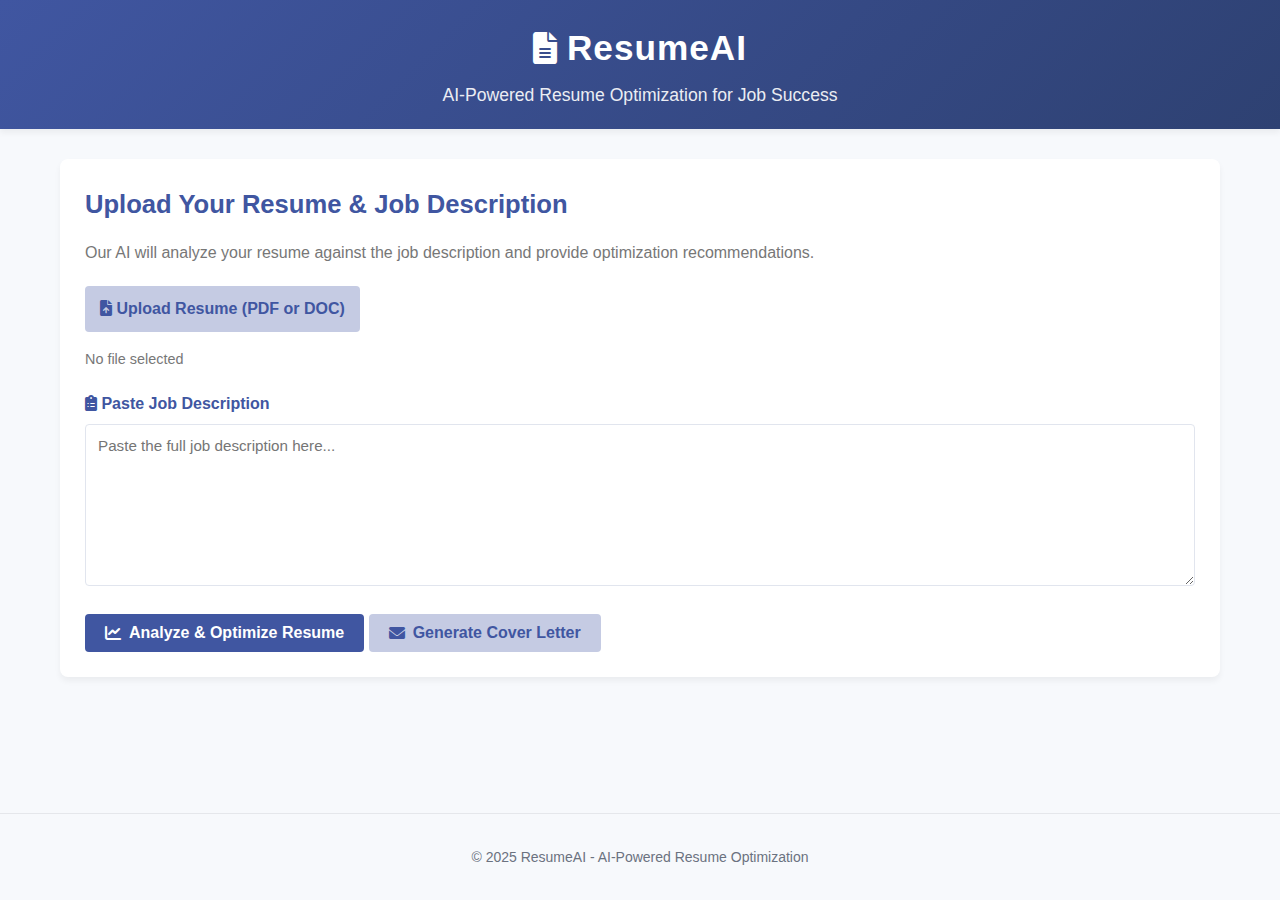
<file: templates/index.html>
<!DOCTYPE html>
<html lang="en">
<head>
    <meta charset="UTF-8">
    <meta name="viewport" content="width=device-width, initial-scale=1.0">
    <title>ResumeAI | AI-Powered Resume Optimization</title>
    <link rel="stylesheet" href="/static/styles.css">
    <link rel="stylesheet" href="https://cdnjs.cloudflare.com/ajax/libs/font-awesome/6.0.0/css/all.min.css">
</head>
<body>
    <div class="app-container">
        <header>
            <div class="logo">
                <i class="fas fa-file-alt"></i>
                <h1>ResumeAI</h1>
            </div>
            <p class="tagline">AI-Powered Resume Optimization for Job Success</p>
        </header>

        <main>
            <section class="upload-section" id="upload-section">
                <div class="card">
                    <h2>Upload Your Resume & Job Description</h2>
                    <p>Our AI will analyze your resume against the job description and provide optimization recommendations.</p>
                    
                    <form id="resume-form" enctype="multipart/form-data">
                        <div class="form-group">
                            <label for="resume">
                                <i class="fas fa-file-upload"></i> Upload Resume (PDF or DOC)
                            </label>
                            <input type="file" id="resume" name="resume" accept=".pdf,.doc,.docx" required>
                            <div class="file-info" id="file-info">No file selected</div>
                        </div>

                        <div class="form-group">
                            <label for="job-description">
                                <i class="fas fa-clipboard-list"></i> Paste Job Description
                            </label>
                            <textarea id="job-description" name="job_description" rows="8" required placeholder="Paste the full job description here..."></textarea>
                        </div>

                        <div class="action-buttons">
                            <button type="button" class="btn primary" id="analyze-ats-btn">
                                <i class="fas fa-chart-line"></i> Analyze & Optimize Resume
                            </button>
                            <button type="button" class="btn secondary" id="generate-cover-letter-btn">
                                <i class="fas fa-envelope"></i> Generate Cover Letter
                            </button>
                        </div>
                    </form>
                </div>
            </section>

            <section class="loading-section hidden" id="loading-section">
                <div class="card">
                    <div class="loading-spinner">
                        <div class="spinner"></div>
                    </div>
                    <h2 id="loading-title">Processing Your Resume</h2>
                    <p id="loading-description">Our AI is analyzing your resume and generating optimizations. This may take a minute...</p>
                    <div class="progress-bar">
                        <div class="progress-bar-fill" id="progress-bar-fill"></div>
                    </div>
                    <div class="progress-step" id="progress-step">Analyzing keywords...</div>
                </div>
            </section>

            <!-- ATS Results Section -->
            <section class="results-section hidden" id="ats-results-section">
                <div class="results-container">
                    <!-- ATS Score Card -->
                    <div class="card results-card">
                        <div class="card-header">
                            <h2><i class="fas fa-chart-pie"></i> ATS Compatibility Score</h2>
                        </div>
                        <div class="card-content">
                            <div class="ats-score">
                                <div class="score-circle" id="total-score-circle">
                                    <span class="score-value" id="total-score-value">0</span>
                                    <span class="score-label">ATS Score</span>
                                </div>
                            </div>

                            <div class="score-breakdown">
                                <h3>Score Breakdown</h3>
                                <div class="score-item expandable">
                                    <div class="score-header">
                                        <div class="score-label">Searchability</div>
                                        <div class="score-bar-container">
                                            <div class="score-bar" id="searchability-bar"></div>
                                            <span class="score-percent" id="searchability-percent">0%</span>
                                        </div>
                                        <div class="score-summary">Visibility of key resume elements. <span id="searchability-issues">0</span> issues to fix. <i class="fas fa-chevron-down expand-icon"></i></div>
                                    </div>
                                    <div class="score-details">
                                        <div class="improvement-content" id="searchability-improvements">
                                            <!-- Content will be populated from LLM response -->
                                        </div>
                                    </div>
                                </div>
                                <div class="score-item expandable">
                                    <div class="score-header">
                                        <div class="score-label">Hard & Soft Skills</div>
                                        <div class="score-bar-container">
                                            <div class="score-bar" id="skills-balance-bar"></div>
                                            <span class="score-percent" id="skills-balance-percent">0%</span>
                                        </div>
                                        <div class="score-summary">Matching job description keywords. <span id="skills-issues">0</span> issues to fix. <i class="fas fa-chevron-down expand-icon"></i></div>
                                    </div>
                                    <div class="score-details">
                                        <div class="improvement-content" id="skills-balance-improvements">
                                            <!-- Content will be populated from LLM response -->
                                        </div>
                                    </div>
                                </div>
                                <div class="score-item expandable">
                                    <div class="score-header">
                                        <div class="score-label">Formatting & Readability</div>
                                        <div class="score-bar-container">
                                            <div class="score-bar" id="formatting-bar"></div>
                                            <span class="score-percent" id="formatting-percent">0%</span>
                                        </div>
                                        <div class="score-summary">ATS-friendly formatting checks. <span id="formatting-issues">0</span> issues to fix. <i class="fas fa-chevron-down expand-icon"></i></div>
                                    </div>
                                    <div class="score-details">
                                        <div class="improvement-content" id="formatting-improvements">
                                            <!-- Content will be populated from LLM response -->
                                        </div>
                                    </div>
                                </div>
                                <div class="score-item expandable">
                                    <div class="score-header">
                                        <div class="score-label">Section Completion</div>
                                        <div class="score-bar-container">
                                            <div class="score-bar" id="section-completion-bar"></div>
                                            <span class="score-percent" id="section-completion-percent">0%</span>
                                        </div>
                                        <div class="score-summary">Presence of essential resume sections. <span id="section-issues">0</span> issues to fix. <i class="fas fa-chevron-down expand-icon"></i></div>
                                    </div>
                                    <div class="score-details">
                                        <div class="improvement-content" id="section-completion-improvements">
                                            <!-- Content will be populated from LLM response -->
                                        </div>
                                    </div>
                                </div>
                                <div class="score-item expandable">
                                    <div class="score-header">
                                        <div class="score-label">Synonym Expansion</div>
                                        <div class="score-bar-container">
                                            <div class="score-bar" id="synonym-bar"></div>
                                            <span class="score-percent" id="synonym-percent">0%</span>
                                        </div>
                                        <div class="score-summary">Recognition of skill abbreviations and variations. <span id="synonym-issues">0</span> issues to fix. <i class="fas fa-chevron-down expand-icon"></i></div>
                                    </div>
                                    <div class="score-details">
                                        <div class="improvement-content" id="synonym-improvements">
                                            <!-- Content will be populated from LLM response -->
                                        </div>
                                    </div>
                                </div>
                            </div>

                            <div class="missing-keywords" id="missing-keywords-container">
                                <h3>Missing Keywords</h3>
                                <div class="keywords-list" id="missing-keywords-list"></div>
                            </div>

                            <div class="optimization-section">
                                <h3>Overall Improvement Suggestions</h3>
                                <div class="section-content">
                                    <ul id="improvement-suggestions"></ul>
                                </div>
                            </div>
                        </div>
                    </div>

                    <!-- Resume Optimization Card -->
                    <div class="card results-card">
                        <div class="card-header">
                            <h2><i class="fas fa-file-alt"></i> Resume Optimization</h2>
                        </div>
                        <div class="card-content">
                            <div class="optimization-section">
                                <h3>Improved Professional Summary</h3>
                                <div class="section-content" id="improved-summary"></div>
                            </div>

                            <div class="optimization-section">
                                <h3>Improved Bullet Points</h3>
                                <div class="section-content" id="improved-bullets"></div>
                            </div>

                            <div class="optimization-section">
                                <h3>Suggested Skills</h3>
                                <div class="section-content">
                                    <div class="skills-list" id="suggested-skills-list"></div>
                                </div>
                            </div>

                            <div class="action-buttons">
                                <button class="btn secondary" id="regenerate-ats-btn">
                                    <i class="fas fa-redo"></i> Regenerate Analysis
                                </button>
                                <button class="btn primary" id="download-resume-btn">
                                    <i class="fas fa-download"></i> Download Resume
                                </button>
                            </div>
                        </div>
                    </div>
                </div>

                <div class="restart-container">
                    <button class="btn primary" id="restart-button">
                        <i class="fas fa-redo"></i> Start New Analysis
                    </button>
                </div>
            </section>

            <!-- Cover Letter Results Section -->
            <section class="results-section hidden" id="cover-letter-results-section">
                <div class="results-container">
                    <div class="card results-card">
                        <div class="card-header">
                            <h2><i class="fas fa-envelope"></i> Cover Letter</h2>
                        </div>
                        <div class="card-content">
                            <div class="cover-letter-preview" id="cover-letter-preview"></div>
                            
                            <div class="action-buttons">
                                <button class="btn secondary" id="regenerate-cover-letter-btn">
                                    <i class="fas fa-redo"></i> Regenerate Cover Letter
                                </button>
                                <button class="btn primary" id="download-cover-letter-btn">
                                    <i class="fas fa-download"></i> Download Cover Letter
                                </button>
                            </div>
                        </div>
                    </div>
                </div>

                <div class="restart-container">
                    <button class="btn primary" id="restart-cover-letter-button">
                        <i class="fas fa-redo"></i> Start New Analysis
                    </button>
                </div>
            </section>

            <!-- Preview Modal -->
            <div class="modal hidden" id="preview-modal">
                <div class="modal-overlay"></div>
                <div class="modal-content">
                    <div class="modal-header">
                        <h3 id="preview-title">Document Preview</h3>
                        <button class="close-btn" id="close-preview">
                            <i class="fas fa-times"></i>
                        </button>
                    </div>
                    <div class="modal-body">
                        <!-- Score Comparison Section (for resume preview) -->
                        <div class="score-comparison hidden" id="score-comparison">
                            <div class="comparison-card">
                                <h4>Score Improvement</h4>
                                <div class="score-comparison-grid">
                                    <div class="score-box original">
                                        <span class="score-label">Original</span>
                                        <span class="score-value" id="original-score-value">0</span>
                                    </div>
                                    <div class="score-box optimized">
                                        <span class="score-label">Optimized</span>
                                        <span class="score-value" id="optimized-score-value">0</span>
                                    </div>
                                </div>
                            </div>
                        </div>
                        
                        <div class="preview-content" id="preview-content"></div>
                    </div>
                    <div class="modal-footer">
                        <button class="btn secondary" id="cancel-download">Cancel</button>
                        <button class="btn primary" id="confirm-download-pdf">
                            <i class="fas fa-file-pdf"></i> Download PDF
                        </button>
                        <button class="btn primary" id="confirm-download-docx">
                            <i class="fas fa-file-word"></i> Download DOCX
                        </button>
                    </div>
                </div>
            </div>
        </main>

        <footer>
            <p>&copy; 2025 ResumeAI - AI-Powered Resume Optimization</p>
        </footer>
    </div>
    <script src="/static/script.js"></script>
</body>
</html>
</file>
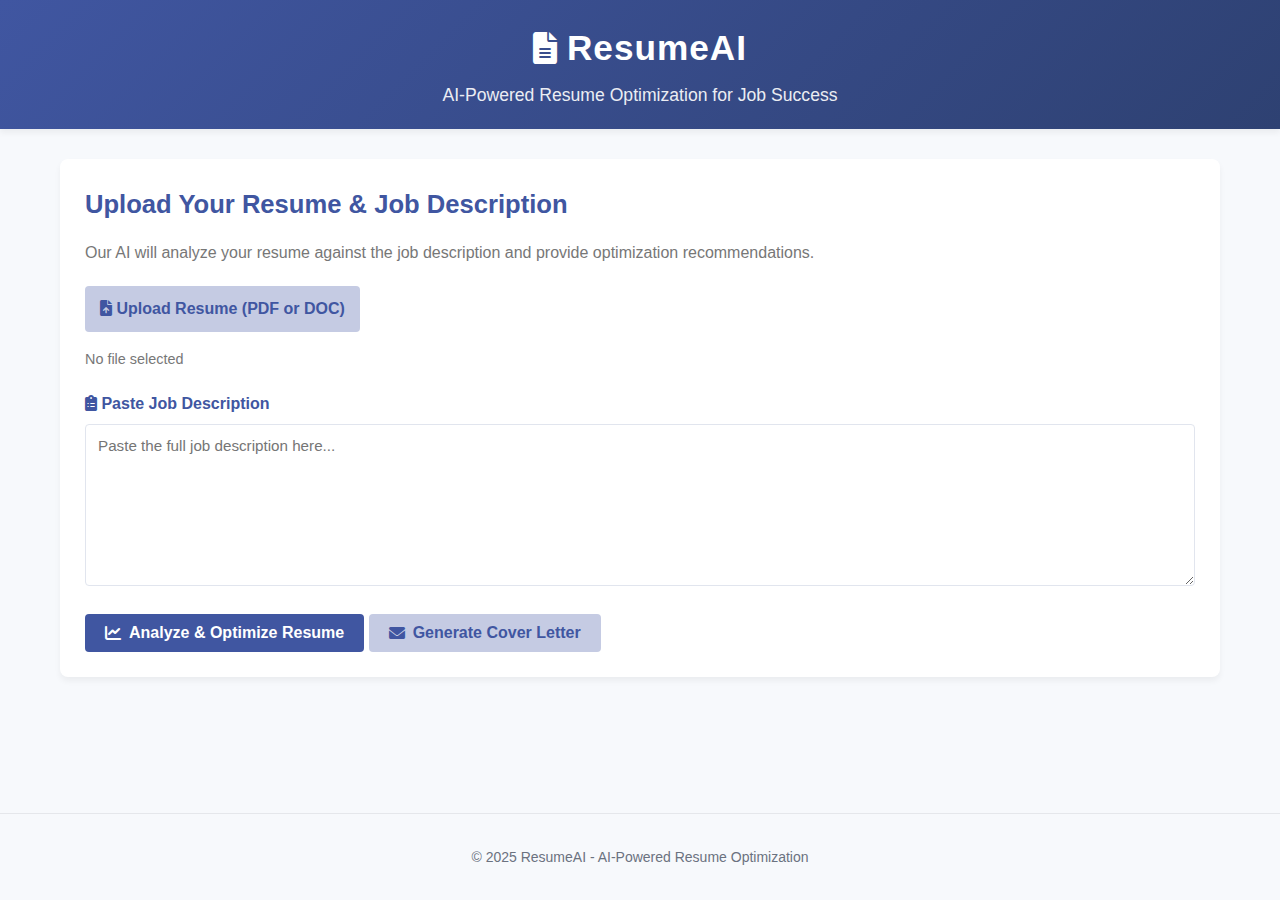
<file: job_resume/templates/index.html>
<!DOCTYPE html>
<html lang="en">
<head>
    <meta charset="UTF-8">
    <meta name="viewport" content="width=device-width, initial-scale=1.0">
    <title>ResumeAI | AI-Powered Resume Optimization</title>
    <link rel="stylesheet" href="/static/styles.css">
    <link rel="stylesheet" href="https://cdnjs.cloudflare.com/ajax/libs/font-awesome/6.0.0/css/all.min.css">
</head>
<body>
    <div class="app-container">
        <header>
            <div class="logo">
                <i class="fas fa-file-alt"></i>
                <h1>ResumeAI</h1>
            </div>
            <p class="tagline">AI-Powered Resume Optimization for Job Success</p>
        </header>

        <main>
            <section class="upload-section" id="upload-section">
                <div class="card">
                    <h2>Upload Your Resume & Job Description</h2>
                    <p>Our AI will analyze your resume against the job description and provide optimization recommendations.</p>
                    
                    <form id="resume-form" enctype="multipart/form-data">
                        <div class="form-group">
                            <label for="resume">
                                <i class="fas fa-file-upload"></i> Upload Resume (PDF or DOC)
                            </label>
                            <input type="file" id="resume" name="resume" accept=".pdf,.doc,.docx" required>
                            <div class="file-info" id="file-info">No file selected</div>
                        </div>

                        <div class="form-group">
                            <label for="job-description">
                                <i class="fas fa-clipboard-list"></i> Paste Job Description
                            </label>
                            <textarea id="job-description" name="job_description" rows="8" required placeholder="Paste the full job description here..."></textarea>
                        </div>

                        <div class="action-buttons">
                            <button type="button" class="btn primary" id="analyze-ats-btn">
                                <i class="fas fa-chart-line"></i> Analyze & Optimize Resume
                            </button>
                            <button type="button" class="btn secondary" id="generate-cover-letter-btn">
                                <i class="fas fa-envelope"></i> Generate Cover Letter
                            </button>
                        </div>
                    </form>
                </div>
            </section>

            <section class="loading-section hidden" id="loading-section">
                <div class="card">
                    <div class="loading-spinner">
                        <div class="spinner"></div>
                    </div>
                    <h2 id="loading-title">Processing Your Resume</h2>
                    <p id="loading-description">Our AI is analyzing your resume and generating optimizations. This may take a minute...</p>
                    <div class="progress-bar">
                        <div class="progress-bar-fill" id="progress-bar-fill"></div>
                    </div>
                    <div class="progress-step" id="progress-step">Analyzing keywords...</div>
                </div>
            </section>

            <!-- ATS Results Section -->
            <section class="results-section hidden" id="ats-results-section">
                <div class="results-container">
                    <!-- ATS Score Card -->
                    <div class="card results-card">
                        <div class="card-header">
                            <h2><i class="fas fa-chart-pie"></i> ATS Compatibility Score</h2>
                        </div>
                        <div class="card-content">
                            <div class="ats-score">
                                <div class="score-circle" id="total-score-circle">
                                    <span class="score-value" id="total-score-value">0</span>
                                    <span class="score-label">ATS Score</span>
                                </div>
                            </div>

                            <div class="score-breakdown">
                                <h3>Score Breakdown</h3>
                                <div class="score-item expandable">
                                    <div class="score-header">
                                        <div class="score-label">Searchability</div>
                                        <div class="score-bar-container">
                                            <div class="score-bar" id="searchability-bar"></div>
                                            <span class="score-percent" id="searchability-percent">0%</span>
                                        </div>
                                        <div class="score-summary">Visibility of key resume elements. <span id="searchability-issues">0</span> issues to fix. <i class="fas fa-chevron-down expand-icon"></i></div>
                                    </div>
                                    <div class="score-details">
                                        <div class="improvement-content" id="searchability-improvements">
                                            <!-- Content will be populated from LLM response -->
                                        </div>
                                    </div>
                                </div>
                                <div class="score-item expandable">
                                    <div class="score-header">
                                        <div class="score-label">Hard & Soft Skills</div>
                                        <div class="score-bar-container">
                                            <div class="score-bar" id="skills-balance-bar"></div>
                                            <span class="score-percent" id="skills-balance-percent">0%</span>
                                        </div>
                                        <div class="score-summary">Matching job description keywords. <span id="skills-issues">0</span> issues to fix. <i class="fas fa-chevron-down expand-icon"></i></div>
                                    </div>
                                    <div class="score-details">
                                        <div class="improvement-content" id="skills-balance-improvements">
                                            <!-- Content will be populated from LLM response -->
                                        </div>
                                    </div>
                                </div>
                                <div class="score-item expandable">
                                    <div class="score-header">
                                        <div class="score-label">Formatting & Readability</div>
                                        <div class="score-bar-container">
                                            <div class="score-bar" id="formatting-bar"></div>
                                            <span class="score-percent" id="formatting-percent">0%</span>
                                        </div>
                                        <div class="score-summary">ATS-friendly formatting checks. <span id="formatting-issues">0</span> issues to fix. <i class="fas fa-chevron-down expand-icon"></i></div>
                                    </div>
                                    <div class="score-details">
                                        <div class="improvement-content" id="formatting-improvements">
                                            <!-- Content will be populated from LLM response -->
                                        </div>
                                    </div>
                                </div>
                                <div class="score-item expandable">
                                    <div class="score-header">
                                        <div class="score-label">Section Completion</div>
                                        <div class="score-bar-container">
                                            <div class="score-bar" id="section-completion-bar"></div>
                                            <span class="score-percent" id="section-completion-percent">0%</span>
                                        </div>
                                        <div class="score-summary">Presence of essential resume sections. <span id="section-issues">0</span> issues to fix. <i class="fas fa-chevron-down expand-icon"></i></div>
                                    </div>
                                    <div class="score-details">
                                        <div class="improvement-content" id="section-completion-improvements">
                                            <!-- Content will be populated from LLM response -->
                                        </div>
                                    </div>
                                </div>
                                <div class="score-item expandable">
                                    <div class="score-header">
                                        <div class="score-label">Synonym Expansion</div>
                                        <div class="score-bar-container">
                                            <div class="score-bar" id="synonym-bar"></div>
                                            <span class="score-percent" id="synonym-percent">0%</span>
                                        </div>
                                        <div class="score-summary">Recognition of skill abbreviations and variations. <span id="synonym-issues">0</span> issues to fix. <i class="fas fa-chevron-down expand-icon"></i></div>
                                    </div>
                                    <div class="score-details">
                                        <div class="improvement-content" id="synonym-improvements">
                                            <!-- Content will be populated from LLM response -->
                                        </div>
                                    </div>
                                </div>
                            </div>

                            <div class="missing-keywords" id="missing-keywords-container">
                                <h3>Missing Keywords</h3>
                                <div class="keywords-list" id="missing-keywords-list"></div>
                            </div>

                            <div class="optimization-section">
                                <h3>Overall Improvement Suggestions</h3>
                                <div class="section-content">
                                    <ul id="improvement-suggestions"></ul>
                                </div>
                            </div>
                        </div>
                    </div>

                    <!-- Resume Optimization Card -->
                    <div class="card results-card">
                        <div class="card-header">
                            <h2><i class="fas fa-file-alt"></i> Resume Optimization</h2>
                        </div>
                        <div class="card-content">
                            <div class="optimization-section">
                                <h3>Improved Professional Summary</h3>
                                <div class="section-content" id="improved-summary"></div>
                            </div>

                            <div class="optimization-section">
                                <h3>Improved Bullet Points</h3>
                                <div class="section-content" id="improved-bullets"></div>
                            </div>

                            <div class="optimization-section">
                                <h3>Suggested Skills</h3>
                                <div class="section-content">
                                    <div class="skills-list" id="suggested-skills-list"></div>
                                </div>
                            </div>

                            <div class="action-buttons">
                                <button class="btn secondary" id="regenerate-ats-btn">
                                    <i class="fas fa-redo"></i> Regenerate Analysis
                                </button>
                                <button class="btn primary" id="download-resume-btn">
                                    <i class="fas fa-download"></i> Download Resume
                                </button>
                            </div>
                        </div>
                    </div>
                </div>

                <div class="restart-container">
                    <button class="btn primary" id="restart-button">
                        <i class="fas fa-redo"></i> Start New Analysis
                    </button>
                </div>
            </section>

            <!-- Cover Letter Results Section -->
            <section class="results-section hidden" id="cover-letter-results-section">
                <div class="results-container">
                    <div class="card results-card">
                        <div class="card-header">
                            <h2><i class="fas fa-envelope"></i> Cover Letter</h2>
                        </div>
                        <div class="card-content">
                            <div class="cover-letter-preview" id="cover-letter-preview"></div>
                            
                            <div class="action-buttons">
                                <button class="btn secondary" id="regenerate-cover-letter-btn">
                                    <i class="fas fa-redo"></i> Regenerate Cover Letter
                                </button>
                                <button class="btn primary" id="download-cover-letter-btn">
                                    <i class="fas fa-download"></i> Download Cover Letter
                                </button>
                            </div>
                        </div>
                    </div>
                </div>

                <div class="restart-container">
                    <button class="btn primary" id="restart-cover-letter-button">
                        <i class="fas fa-redo"></i> Start New Analysis
                    </button>
                </div>
            </section>

            <!-- Preview Modal -->
            <div class="modal hidden" id="preview-modal">
                <div class="modal-overlay"></div>
                <div class="modal-content">
                    <div class="modal-header">
                        <h3 id="preview-title">Document Preview</h3>
                        <button class="close-btn" id="close-preview">
                            <i class="fas fa-times"></i>
                        </button>
                    </div>
                    <div class="modal-body">
                        <!-- Score Comparison Section (for resume preview) -->
                        <div class="score-comparison hidden" id="score-comparison">
                            <div class="comparison-card">
                                <h4>Score Improvement</h4>
                                <div class="score-comparison-grid">
                                    <div class="score-box original">
                                        <span class="score-label">Original</span>
                                        <span class="score-value" id="original-score-value">0</span>
                                    </div>
                                    <div class="score-box optimized">
                                        <span class="score-label">Optimized</span>
                                        <span class="score-value" id="optimized-score-value">0</span>
                                    </div>
                                    <div class="score-box improvement">
                                        <span class="score-label">Improvement</span>
                                        <span class="score-value improvement-value" id="improvement-value">+0</span>
                                        <span class="improvement-percentage" id="improvement-percentage">(+0%)</span>
                                    </div>
                                </div>
                            </div>
                        </div>
                        
                        <div class="preview-content" id="preview-content"></div>
                    </div>
                    <div class="modal-footer">
                        <button class="btn secondary" id="cancel-download">Cancel</button>
                        <button class="btn primary" id="confirm-download-pdf">
                            <i class="fas fa-file-pdf"></i> Download PDF
                        </button>
                        <button class="btn primary" id="confirm-download-docx">
                            <i class="fas fa-file-word"></i> Download DOCX
                        </button>
                    </div>
                </div>
            </div>
        </main>

        <footer>
            <p>&copy; 2025 ResumeAI - AI-Powered Resume Optimization</p>
        </footer>
    </div>
    <script src="/static/script.js"></script>
</body>
</html>
</file>
<file: static/styles.css>
/* Modern ResumeAI Stylesheet */
@import url('https://fonts.googleapis.com/css2?family=Inter:wght@300;400;500;600;700&display=swap');

:root {
  /* Primary Colors */
  --primary-color: #6366f1;
  --primary-hover: #5855eb;
  --primary-light: #eef2ff;
  --primary-dark: #4338ca;
  
  /* Secondary Colors */
  --secondary-color: #64748b;
  --secondary-hover: #475569;
  --secondary-light: #f8fafc;
  
  /* Accent Colors */
  --accent-color: #10b981;
  --accent-hover: #059669;
  --warning-color: #f59e0b;
  --error-color: #ef4444;
  
  /* Neutral Colors */
  --white: #ffffff;
  --gray-50: #f9fafb;
  --gray-100: #f3f4f6;
  --gray-200: #e5e7eb;
  --gray-300: #d1d5db;
  --gray-400: #9ca3af;
  --gray-500: #6b7280;
  --gray-600: #4b5563;
  --gray-700: #374151;
  --gray-800: #1f2937;
  --gray-900: #111827;
  
  /* Typography */
  --font-family: 'Inter', -apple-system, BlinkMacSystemFont, 'Segoe UI', Roboto, sans-serif;
  --font-size-xs: 0.75rem;
  --font-size-sm: 0.875rem;
  --font-size-base: 1rem;
  --font-size-lg: 1.125rem;
  --font-size-xl: 1.25rem;
  --font-size-2xl: 1.5rem;
  --font-size-3xl: 1.875rem;
  --font-size-4xl: 2.25rem;
  
  /* Spacing */
  --spacing-1: 0.25rem;
  --spacing-2: 0.5rem;
  --spacing-3: 0.75rem;
  --spacing-4: 1rem;
  --spacing-5: 1.25rem;
  --spacing-6: 1.5rem;
  --spacing-8: 2rem;
  --spacing-10: 2.5rem;
  --spacing-12: 3rem;
  --spacing-16: 4rem;
  
  /* Shadows */
  --shadow-sm: 0 1px 2px 0 rgba(0, 0, 0, 0.05);
  --shadow-md: 0 4px 6px -1px rgba(0, 0, 0, 0.1), 0 2px 4px -1px rgba(0, 0, 0, 0.06);
  --shadow-lg: 0 10px 15px -3px rgba(0, 0, 0, 0.1), 0 4px 6px -2px rgba(0, 0, 0, 0.05);
  --shadow-xl: 0 20px 25px -5px rgba(0, 0, 0, 0.1), 0 10px 10px -5px rgba(0, 0, 0, 0.04);
  
  /* Border Radius */
  --radius-sm: 0.375rem;
  --radius-md: 0.5rem;
  --radius-lg: 0.75rem;
  --radius-xl: 1rem;
  --radius-2xl: 1.5rem;
  
  /* Transitions */
  --transition-fast: 0.15s ease-out;
  --transition-normal: 0.25s ease-out;
  --transition-slow: 0.4s ease-out;
}

/* Main Styles for ResumeAI */

:root {
    --primary-color: #4056a1;
    --primary-dark: #2e4172;
    --secondary-color: #c5cbe3;
    --accent-color: #6db33f;
    --accent-dark: #549b2b;
    --text-color: #333;
    --light-text: #777;
    --bg-color: #f7f9fc;
    --card-bg: #fff;
    --border-color: #e1e5ee;
    --success-color: #28a745;
    --warning-color: #ffc107;
    --danger-color: #dc3545;
    --shadow: 0 4px 6px rgba(0, 0, 0, 0.05);
    --transition: all 0.3s ease;
}

/* Reset and Base Styles */
* {
    margin: 0;
    padding: 0;
    box-sizing: border-box;
}

body {
    font-family: 'Segoe UI', Tahoma, Geneva, Verdana, sans-serif;
    background-color: var(--bg-color);
    color: var(--text-color);
    line-height: 1.6;
}

.app-container {
    min-height: 100vh;
    display: flex;
    flex-direction: column;
}

/* Header Styles */
header {
    background: linear-gradient(135deg, var(--primary-color), var(--primary-dark));
    color: white;
    padding: 20px;
    text-align: center;
    box-shadow: var(--shadow);
}

.logo {
    display: flex;
    align-items: center;
    justify-content: center;
    gap: 10px;
    margin-bottom: 5px;
}

.logo i {
    font-size: 2rem;
}

.logo h1 {
    font-size: 2.2rem;
    font-weight: 700;
    letter-spacing: 1px;
}

.tagline {
    font-size: 1.1rem;
    opacity: 0.9;
}

/* Main Content */
main {
    flex: 1;
    padding: 30px 20px;
    max-width: 1200px;
    margin: 0 auto;
    width: 100%;
}

/* Card Styles */
.card {
    background-color: var(--card-bg);
    border-radius: 8px;
    box-shadow: var(--shadow);
    padding: 25px;
    margin-bottom: 30px;
}

.card h2 {
    color: var(--primary-color);
    margin-bottom: 15px;
    font-size: 1.6rem;
}

.card h3 {
    font-size: 1.2rem;
    margin: 20px 0 10px;
    color: var(--primary-color);
}

.card p {
    color: var(--light-text);
    margin-bottom: 20px;
}

/* Form Styles */
.form-group {
    margin-bottom: 20px;
}

label {
    display: block;
    margin-bottom: 8px;
    font-weight: 600;
    color: var(--primary-color);
}

input[type="file"] {
    width: 0.1px;
    height: 0.1px;
    opacity: 0;
    overflow: hidden;
    position: absolute;
    z-index: -1;
}

label[for="resume"] {
    display: inline-block;
    cursor: pointer;
    padding: 10px 15px;
    background-color: var(--secondary-color);
    color: var(--primary-color);
    border-radius: 4px;
    transition: var(--transition);
}

label[for="resume"]:hover {
    background-color: var(--primary-color);
    color: white;
}

.file-info {
    margin-top: 8px;
    font-size: 0.9rem;
    color: var(--light-text);
}

textarea {
    width: 100%;
    padding: 12px;
    border: 1px solid var(--border-color);
    border-radius: 4px;
    resize: vertical;
    font-family: inherit;
    font-size: 0.95rem;
    transition: var(--transition);
}

textarea:focus {
    outline: none;
    border-color: var(--primary-color);
    box-shadow: 0 0 0 3px rgba(64, 86, 161, 0.2);
}

/* Button Styles */
.btn {
    display: inline-flex;
    align-items: center;
    justify-content: center;
    gap: 8px;
    padding: 10px 20px;
    border: none;
    border-radius: 4px;
    font-size: 1rem;
    font-weight: 600;
    cursor: pointer;
    transition: var(--transition);
}

.btn i {
    font-size: 1rem;
}

.primary {
    background-color: var(--primary-color);
    color: white;
}

.primary:hover {
    background-color: var(--primary-dark);
}

.secondary {
    background-color: var(--secondary-color);
    color: var(--primary-color);
}

.secondary:hover {
    background-color: #b4bbd8;
}

/* Loading Section */
.loading-section {
  text-align: center;
  padding: var(--spacing-16) 0;
}

.loading-spinner {
  margin-bottom: var(--spacing-6);
}

.spinner {
  width: 64px;
  height: 64px;
  border: 4px solid var(--gray-200);
  border-top: 4px solid var(--primary-color);
  border-radius: 50%;
  animation: spin 1s linear infinite;
  margin: 0 auto;
}

@keyframes spin {
  0% { transform: rotate(0deg); }
  100% { transform: rotate(360deg); }
}

.progress-bar {
  width: 100%;
  height: 8px;
  background: var(--gray-200);
  border-radius: var(--radius-sm);
  margin: var(--spacing-6) 0;
  overflow: hidden;
}

.progress-bar-fill {
  height: 100%;
  background: linear-gradient(90deg, var(--primary-color), var(--accent-color));
  border-radius: var(--radius-sm);
  width: 0%;
  transition: width var(--transition-normal);
  animation: shimmer 2s infinite;
}

@keyframes shimmer {
  0% { background-position: -200px 0; }
  100% { background-position: 200px 0; }
}

.progress-step {
  font-size: var(--font-size-sm);
  color: var(--gray-600);
  font-weight: 500;
}

/* Results Section */
.results-container {
  display: grid;
  gap: var(--spacing-8);
  margin-bottom: var(--spacing-12);
}

.results-card {
  position: relative;
}

.card-header {
  border-bottom: 1px solid var(--gray-100);
  padding-bottom: var(--spacing-4);
  margin-bottom: var(--spacing-6);
}

.card-header h2 {
  margin-bottom: 0;
}

/* ATS Score Styles */
.ats-score {
  text-align: center;
  margin-bottom: var(--spacing-8);
}

.score-circle {
  width: 160px;
  height: 160px;
  border-radius: 50%;
  background: conic-gradient(var(--primary-color) 0deg, var(--accent-color) 360deg);
  display: flex;
  flex-direction: column;
  align-items: center;
  justify-content: center;
  margin: 0 auto var(--spacing-4);
  position: relative;
  box-shadow: var(--shadow-lg);
}

.score-circle::before {
  content: '';
  position: absolute;
  width: 130px;
  height: 130px;
  background: var(--white);
  border-radius: 50%;
  z-index: 1;
}

.score-value {
  font-size: var(--font-size-4xl);
  font-weight: 700;
  color: var(--gray-900);
  z-index: 2;
  position: relative;
}

.score-label {
  font-size: var(--font-size-sm);
  color: var(--gray-600);
  font-weight: 500;
  z-index: 2;
  position: relative;
}

/* Score Breakdown */
.score-breakdown {
  margin-top: var(--spacing-8);
}

.score-breakdown h3 {
  font-size: var(--font-size-xl);
  font-weight: 600;
  color: var(--gray-900);
  margin-bottom: var(--spacing-6);
}

.score-item {
  background: var(--gray-50);
  border-radius: var(--radius-lg);
  padding: var(--spacing-4);
  margin-bottom: var(--spacing-4);
  transition: all var(--transition-normal);
  border: 1px solid var(--gray-100);
}

.score-item:hover {
  background: var(--white);
  box-shadow: var(--shadow-md);
}

.score-header {
  display: grid;
  grid-template-columns: 1fr 200px auto;
  align-items: center;
  gap: var(--spacing-4);
  cursor: pointer;
}

.score-item.expandable .score-header {
  grid-template-columns: 1fr 200px 1fr auto;
}

.score-header .score-label {
  font-weight: 500;
  color: var(--gray-800);
  font-size: var(--font-size-base);
}

.score-bar-container {
  display: flex;
  align-items: center;
  gap: var(--spacing-3);
}

.score-bar {
  height: 8px;
  background: var(--gray-200);
  border-radius: var(--radius-sm);
  flex: 1;
  overflow: hidden;
  position: relative;
}

.score-bar::after {
  content: '';
  position: absolute;
  top: 0;
  left: 0;
  height: 100%;
  background: linear-gradient(90deg, var(--primary-color), var(--accent-color));
  border-radius: var(--radius-sm);
  width: var(--score-width, 0%);
  transition: width var(--transition-slow);
}

.score-percent {
  font-weight: 600;
  color: var(--gray-700);
  min-width: 40px;
  text-align: right;
}

.score-summary {
  font-size: var(--font-size-sm);
  color: var(--gray-600);
  display: flex;
  align-items: center;
  gap: var(--spacing-2);
}

.expand-icon {
  color: var(--gray-400);
  transition: transform var(--transition-fast);
}

.score-item.expanded .expand-icon {
  transform: rotate(180deg);
}

.score-details {
  max-height: 0;
  overflow: hidden;
  transition: all var(--transition-normal);
  margin-top: 0;
}

.score-item.expanded .score-details {
  max-height: 500px;
  margin-top: var(--spacing-4);
}

/* Keywords Style */
.keywords-list {
    display: flex;
    flex-wrap: wrap;
    gap: 10px;
    margin-top: 10px;
}

.keyword {
    background-color: #f0f3fa;
    color: var(--primary-color);
    padding: 5px 10px;
    border-radius: 20px;
    font-size: 0.85rem;
    font-weight: 500;
}

.missing-keyword {
    background-color: #ffecec;
    color: var(--danger-color);
    border: 1px dashed var(--danger-color);
}

.keyword-tag {
  background: var(--primary-light);
  color: var(--primary-dark);
  padding: var(--spacing-2) var(--spacing-3);
  border-radius: var(--radius-sm);
  font-size: var(--font-size-sm);
  font-weight: 500;
  border: 1px solid rgba(99, 102, 241, 0.2);
}

/* Optimization Sections */
.optimization-section {
  margin-bottom: var(--spacing-8);
}

.optimization-section h3 {
  font-size: var(--font-size-xl);
  font-weight: 600;
  color: var(--gray-900);
  margin-bottom: var(--spacing-4);
  display: flex;
  align-items: center;
  gap: var(--spacing-2);
}

.section-content {
  background: var(--gray-50);
  padding: var(--spacing-4);
  border-radius: var(--radius-lg);
  border: 1px solid var(--gray-200);
  line-height: 1.7;
}

.skills-list {
  display: flex;
  flex-wrap: wrap;
  gap: var(--spacing-2);
}

.skill-tag {
  background: var(--accent-color);
  color: var(--white);
  padding: var(--spacing-2) var(--spacing-3);
  border-radius: var(--radius-sm);
  font-size: var(--font-size-sm);
  font-weight: 500;
}

/* Cover Letter */
.cover-letter-preview {
  background: var(--gray-50);
  padding: var(--spacing-6);
  border-radius: var(--radius-lg);
  border: 1px solid var(--gray-200);
  white-space: pre-wrap;
  line-height: 1.8;
  font-family: 'Georgia', serif;
  margin-bottom: var(--spacing-6);
}

/* Modal */
.modal {
  position: fixed;
  top: 0;
  left: 0;
  right: 0;
  bottom: 0;
  z-index: 1000;
  display: flex;
  align-items: center;
  justify-content: center;
  padding: var(--spacing-4);
}

.modal-overlay {
  position: absolute;
  top: 0;
  left: 0;
  right: 0;
  bottom: 0;
  background: rgba(0, 0, 0, 0.5);
  backdrop-filter: blur(4px);
}

.modal-content {
  position: relative;
  background: var(--white);
  border-radius: var(--radius-xl);
  box-shadow: var(--shadow-xl);
  max-width: 800px;
  width: 100%;
  max-height: 90vh;
  overflow: hidden;
  display: flex;
  flex-direction: column;
}

.modal-header {
  padding: var(--spacing-6);
  border-bottom: 1px solid var(--gray-200);
  display: flex;
  align-items: center;
  justify-content: space-between;
}

.modal-header h3 {
  font-size: var(--font-size-xl);
  font-weight: 600;
  color: var(--gray-900);
}

.close-btn {
  background: none;
  border: none;
  font-size: var(--font-size-xl);
  color: var(--gray-400);
  cursor: pointer;
  padding: var(--spacing-2);
  border-radius: var(--radius-md);
  transition: all var(--transition-fast);
}

.close-btn:hover {
  background: var(--gray-100);
  color: var(--gray-600);
}

.modal-body {
  padding: var(--spacing-6);
  overflow-y: auto;
  flex: 1;
}

.modal-footer {
  padding: var(--spacing-6);
  border-top: 1px solid var(--gray-200);
  display: flex;
  gap: var(--spacing-3);
  justify-content: flex-end;
}

/* Score Comparison */
.score-comparison {
  margin-bottom: var(--spacing-6);
}

.comparison-card {
  background: var(--gray-50);
  padding: var(--spacing-4);
  border-radius: var(--radius-lg);
  border: 1px solid var(--gray-200);
}

.comparison-card h4 {
  font-size: var(--font-size-lg);
  font-weight: 600;
  color: var(--gray-900);
  margin-bottom: var(--spacing-4);
  text-align: center;
}

.score-comparison-grid {
  display: grid;
  grid-template-columns: repeat(3, 1fr);
  gap: var(--spacing-4);
}

.score-box {
  text-align: center;
  padding: var(--spacing-4);
  border-radius: var(--radius-md);
  border: 2px solid;
}

.score-box.original {
  background: var(--gray-50);
  border-color: var(--gray-300);
}

.score-box.optimized {
  background: var(--primary-light);
  border-color: var(--primary-color);
}

.score-box .score-label {
  display: block;
  font-size: var(--font-size-sm);
  font-weight: 500;
  margin-bottom: var(--spacing-1);
  opacity: 0.8;
}

.score-box .score-value {
  display: block;
  font-size: var(--font-size-2xl);
  font-weight: 700;
}

/* Restart Container */
.restart-container {
  text-align: center;
  padding: var(--spacing-8) 0;
  border-top: 1px solid var(--gray-200);
}

/* Footer */
footer {
  text-align: center;
  padding: var(--spacing-8) 0;
  color: var(--gray-500);
  font-size: var(--font-size-sm);
  border-top: 1px solid var(--gray-200);
  margin-top: var(--spacing-16);
}

/* Utility Classes */
.hidden {
  display: none !important;
}

.text-center {
  text-align: center;
}

.text-success {
  color: var(--accent-color);
}

.text-warning {
  color: var(--warning-color);
}

.text-error {
  color: var(--error-color);
}

.bg-success {
  background-color: var(--accent-color);
}

.bg-warning {
  background-color: var(--warning-color);
}

.bg-error {
  background-color: var(--error-color);
}

/* Responsive Design */
@media (max-width: 768px) {
  .app-container {
    padding: var(--spacing-2);
  }
  
  .card {
    padding: var(--spacing-6);
  }
  
  .logo h1 {
    font-size: var(--font-size-3xl);
  }
  
  .tagline {
    font-size: var(--font-size-base);
  }
  
  .action-buttons {
    flex-direction: column;
  }
  
  .btn {
    width: 100%;
    justify-content: center;
  }
  
  .score-header {
    grid-template-columns: 1fr;
    gap: var(--spacing-2);
    text-align: left;
  }
  
  .score-bar-container {
    order: 2;
  }
  
  .score-summary {
    order: 3;
  }
  
  .score-comparison-grid {
    grid-template-columns: 1fr;
  }
  
  .modal-content {
    margin: var(--spacing-4);
    max-height: calc(100vh - 2rem);
  }
  
  .modal-footer {
    flex-direction: column-reverse;
  }
  
  .modal-footer .btn {
    width: 100%;
  }
}

@media (max-width: 480px) {
  .logo {
    flex-direction: column;
    gap: var(--spacing-2);
  }
  
  .logo h1 {
    font-size: var(--font-size-2xl);
  }
  
  .card h2 {
    font-size: var(--font-size-xl);
  }
  
  .score-circle {
    width: 120px;
    height: 120px;
  }
  
  .score-circle::before {
    width: 90px;
    height: 90px;
  }
  
  .score-value {
    font-size: var(--font-size-2xl);
  }
}
</file>
